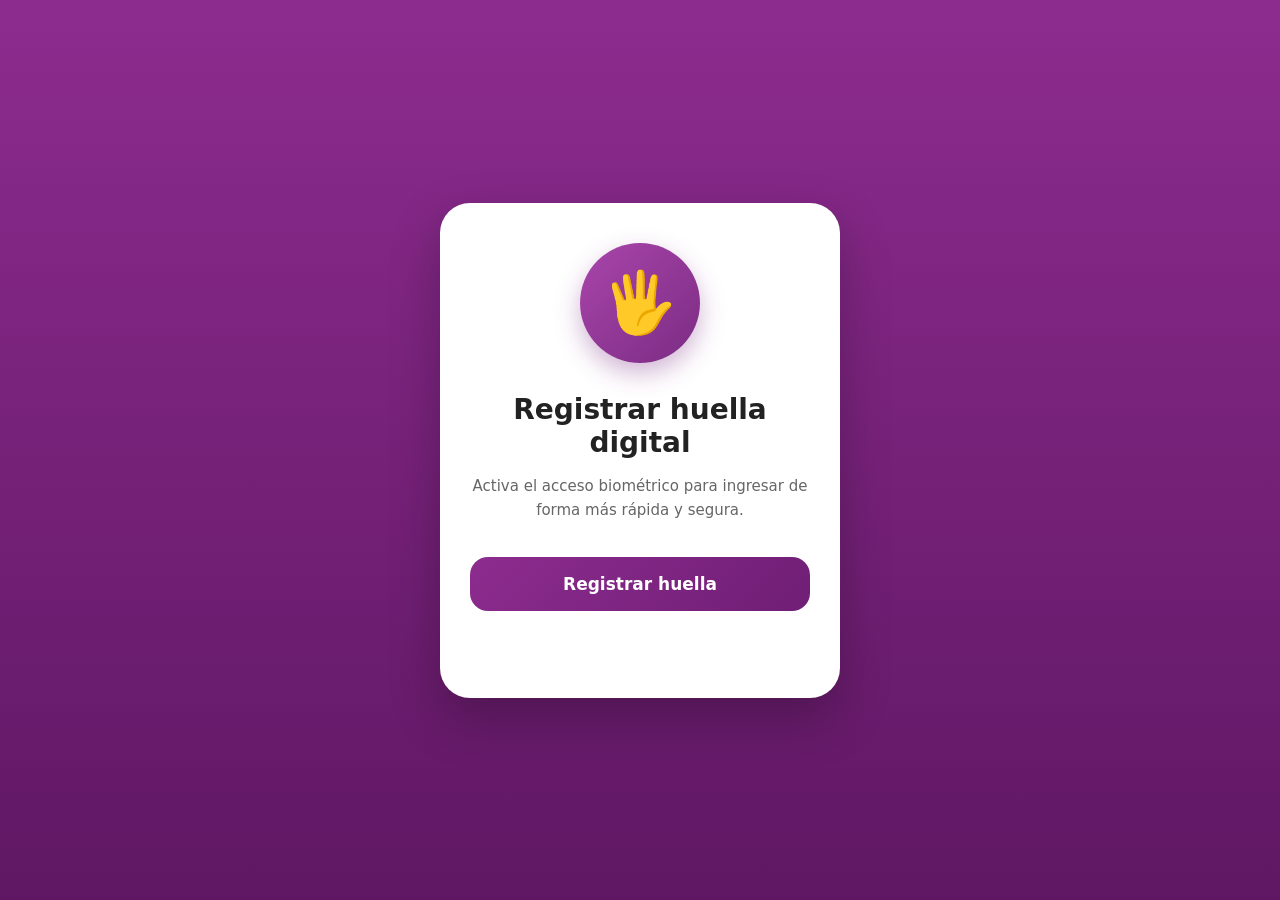
<file: huella.html>
<!DOCTYPE html><html lang="es">
<head>
<meta charset="UTF-8">
<meta name="viewport" content="width=device-width, initial-scale=1.0">
<title>Registrar Huella</title>
<style>
*{
  margin:0;
  padding:0;
  box-sizing:border-box;
  font-family:system-ui,-apple-system,sans-serif;
}

body{
  min-height:100vh;
  display:flex;
  justify-content:center;
  align-items:center;
  background:
    linear-gradient(
      180deg,
      #8d2c8f,
      #5f1763
    );
  padding:20px;
}

.card{
  width:100%;
  max-width:400px;
  background:#fff;
  border-radius:30px;
  padding:40px 30px;
  text-align:center;
  box-shadow:
    0 20px 50px
    rgba(0,0,0,.25);
}

.icon{
  width:120px;
  height:120px;
  margin:auto;
  border-radius:50%;
  background:
    linear-gradient(
      135deg,
      #a945ab,
      #7B2C83
    );
  display:flex;
  align-items:center;
  justify-content:center;
  font-size:60px;
  color:#fff;
  box-shadow:
    0 10px 25px
    rgba(123,44,131,.35);
}

h2{
  margin-top:30px;
  color:#222;
  font-size:28px;
}

p{
  margin-top:15px;
  color:#666;
  line-height:1.6;
  font-size:15px;
}

button{
  width:100%;
  border:none;
  margin-top:35px;
  padding:17px;
  border-radius:18px;
  background:
    linear-gradient(
      135deg,
      #8d2c8f,
      #6f1e75
    );
  color:#fff;
  font-size:17px;
  font-weight:600;
  cursor:pointer;
  transition:.25s;
}

button:hover{
  transform:translateY(-2px);
}

button:active{
  transform:scale(.98);
}

button:disabled{
  opacity:.7;
  cursor:not-allowed;
}

#estado{
  margin-top:25px;
  min-height:22px;
  color:#555;
  font-size:14px;
}

.ok{
  color:#16a34a;
}

.error{
  color:#dc2626;
}

.info{
  color:#2563eb;
}

.huella{
  animation:pulse 1.5s infinite;
}

@keyframes pulse{
  0%{
    transform:scale(1);
  }
  50%{
    transform:scale(1.08);
  }
  100%{
    transform:scale(1);
  }
}
</style><div class="card">  <div
    class="icon huella"
    id="icon">
    🖐️
  </div>  <h2>
    Registrar huella digital
  </h2>  <p>
    Activa el acceso biométrico para ingresar de forma más rápida y segura.
  </p>  <button id="btnHuella">
    Registrar huella
  </button>  <div id="estado"></div></div><script>
const btn =
  document.getElementById(
    "btnHuella"
  );

const estado =
  document.getElementById(
    "estado"
  );

btn.onclick =
  registrarHuella;

async function registrarHuella(){

  try{

    btn.disabled = true;

    estado.className =
      "info";

    estado.textContent =
      "Verificando dispositivo...";

    if(
      !window.PublicKeyCredential
    ){
      throw new Error(
        "Este navegador no soporta biometría."
      );
    }

    const disponible =
      await PublicKeyCredential
      .isUserVerifyingPlatformAuthenticatorAvailable();

    if(!disponible){
      throw new Error(
        "No hay huella configurada."
      );
    }

    estado.textContent =
      "Coloca tu huella digital...";

    const credential =
      await navigator
      .credentials
      .create({
        publicKey:{
          challenge:
            crypto.getRandomValues(
              new Uint8Array(32)
            ),

          rp:{
            name:"Yape"
          },

          user:{
            id:
              crypto.getRandomValues(
                new Uint8Array(16)
              ),
            name:
              "usuario",
            displayName:
              "Usuario"
          },

          pubKeyCredParams:[
            {
              type:
                "public-key",
              alg:-7
            }
          ],

          authenticatorSelection:{
            authenticatorAttachment:
              "platform",
            userVerification:
              "required"
          },

          timeout:60000
        }
      });

    localStorage.setItem(
      "credentialId",
      credential.id
    );

    localStorage.setItem(
      "huellaRegistrada",
      "true"
    );

    estado.className =
      "ok";

    estado.textContent =
      "✅ Huella registrada correctamente.";

    btn.textContent =
      "Huella registrada";

    console.log(
      credential
    );

  }catch(e){

    console.error(e);

    estado.className =
      "error";

    estado.textContent =
      "❌ " + e.message;

    btn.disabled = false;
  }
}
</script>
</file>
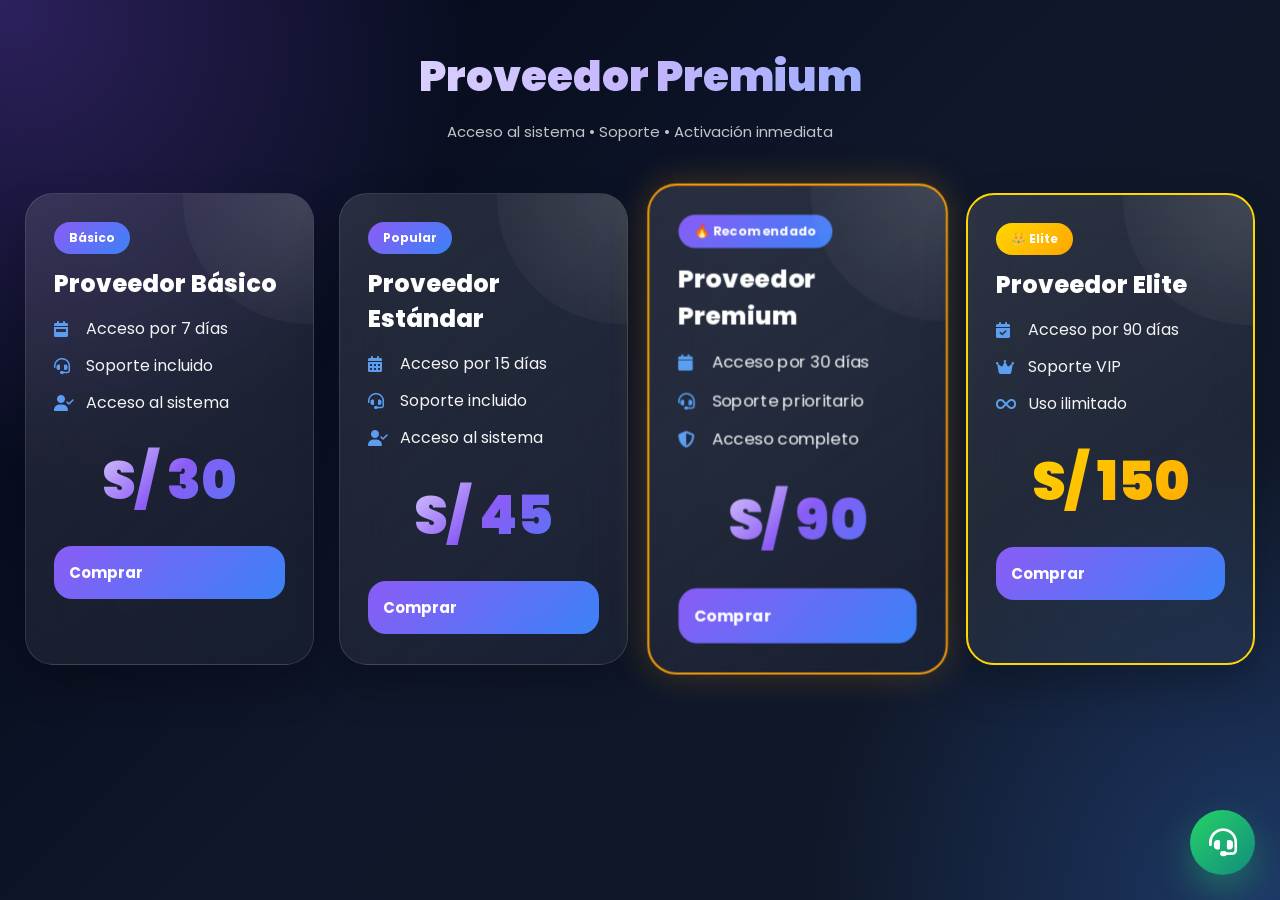
<file: proveedor.html>
<!DOCTYPE html>
<html lang="es">
<head>
<meta charset="UTF-8">
<meta name="viewport" content="width=device-width, initial-scale=1.0">
<title>Planes y Suscripciones</title>
<link rel="manifest" href="manifest.json">
<meta name="theme-color" content="#720e9e">
<link rel="icon" href="imagen/app_icon_xxxhdpi.png">
<link

<link href="https://cdnjs.cloudflare.com/ajax/libs/font-awesome/6.5.0/css/all.min.css" rel="stylesheet">
<link rel="stylesheet" href="cc/proveedor.css">
</head>

<body>

<!-- 🔥 MODAL -->
<div id="modalPago">
  <div class="modal-box">

    <h2>Confirmar compra</h2>

    <div class="info-plan">
      <p><b>Plan:</b> <span id="planNombre"></span></p>
      <p><b>Monto:</b> S/ <span id="planPrecio"></span></p>
    </div>

    <p class="txt-help">
      ⚠️ Primero realiza el pago y luego completa el formulario.
    </p>

    <button onclick="irMP()" class="btn btn-mp">
      💳 Pagar con Mercado Pago
    </button>

    <div class="formulario-pago">

      <input type="text" id="nombre" placeholder="Nombre completo">

      <input type="email" id="correo" placeholder="Correo electrónico">

      <input type="text" id="idPago" placeholder="ID del pago">

      <button onclick="confirmarPago()" class="btn btn-success">
        Confirmar pago
      </button>

    </div>

    <button onclick="cerrarModal()" class="close">
      Cancelar
    </button>

  </div>
</div>

<!-- BOTÓN AYUDA -->
<a href="soporte" class="help-btn">
  <i class="fa-solid fa-headset"></i>
</a>

<header>
  <h1 class="title">Proveedor Premium</h1>
  <p>Acceso al sistema • Soporte • Activación inmediata</p>
</header>
<main class="container">

<!-- PLAN POBLE -->
<div class="plan">
  <span class="badge">Básico</span>
  <h2>Proveedor Básico</h2>

  <div class="details">
    <p><i class="fa-solid fa-calendar-week"></i> Acceso por 7 días</p>
    <p><i class="fa-solid fa-headset"></i> Soporte incluido</p>
    <p><i class="fa-solid fa-user-check"></i> Acceso al sistema</p>
  </div>

  <p class="price" data-precio="30">S/ 30</p>

  <div class="btn" onclick="pagar('Proveedor Básico',30)">
    Comprar
  </div>
</div>

<div class="plan">
  <span class="badge">Popular</span>
  <h2>Proveedor Estándar</h2>

  <div class="details">
    <p><i class="fa-solid fa-calendar-days"></i> Acceso por 15 días</p>
    <p><i class="fa-solid fa-headset"></i> Soporte incluido</p>
    <p><i class="fa-solid fa-user-check"></i> Acceso al sistema</p>
  </div>

  <p class="price" data-precio="45">S/ 45</p>

  <div class="btn" onclick="pagar('Proveedor Estándar',45)">
    Comprar
  </div>
</div>

<div class="plan destacado">
  <span class="badge pro">🔥 Recomendado</span>
  <h2>Proveedor Premium</h2>

  <div class="details">
    <p><i class="fa-solid fa-calendar"></i> Acceso por 30 días</p>
    <p><i class="fa-solid fa-headset"></i> Soporte prioritario</p>
    <p><i class="fa-solid fa-shield-halved"></i> Acceso completo</p>
  </div>

  <p class="price" data-precio="90">S/ 90</p>

  <div class="btn" onclick="pagar('Proveedor Premium',90)">
    Comprar
  </div>
</div>

<div class="plan premium">
  <span class="badge premium-badge">👑 Elite</span>
  <h2>Proveedor Elite</h2>

  <div class="details">
    <p><i class="fa-solid fa-calendar-check"></i> Acceso por 90 días</p>
    <p><i class="fa-solid fa-crown"></i> Soporte VIP</p>
    <p><i class="fa-solid fa-infinity"></i> Uso ilimitado</p>
  </div>

  <p class="price" data-precio="150">S/ 150</p>

  <div class="btn" onclick="pagar('Proveedor Elite',150)">
    Comprar
  </div>
</div>

</main>
<script src="app/proveedor.js"></script>

</body>
        </html>
</file>
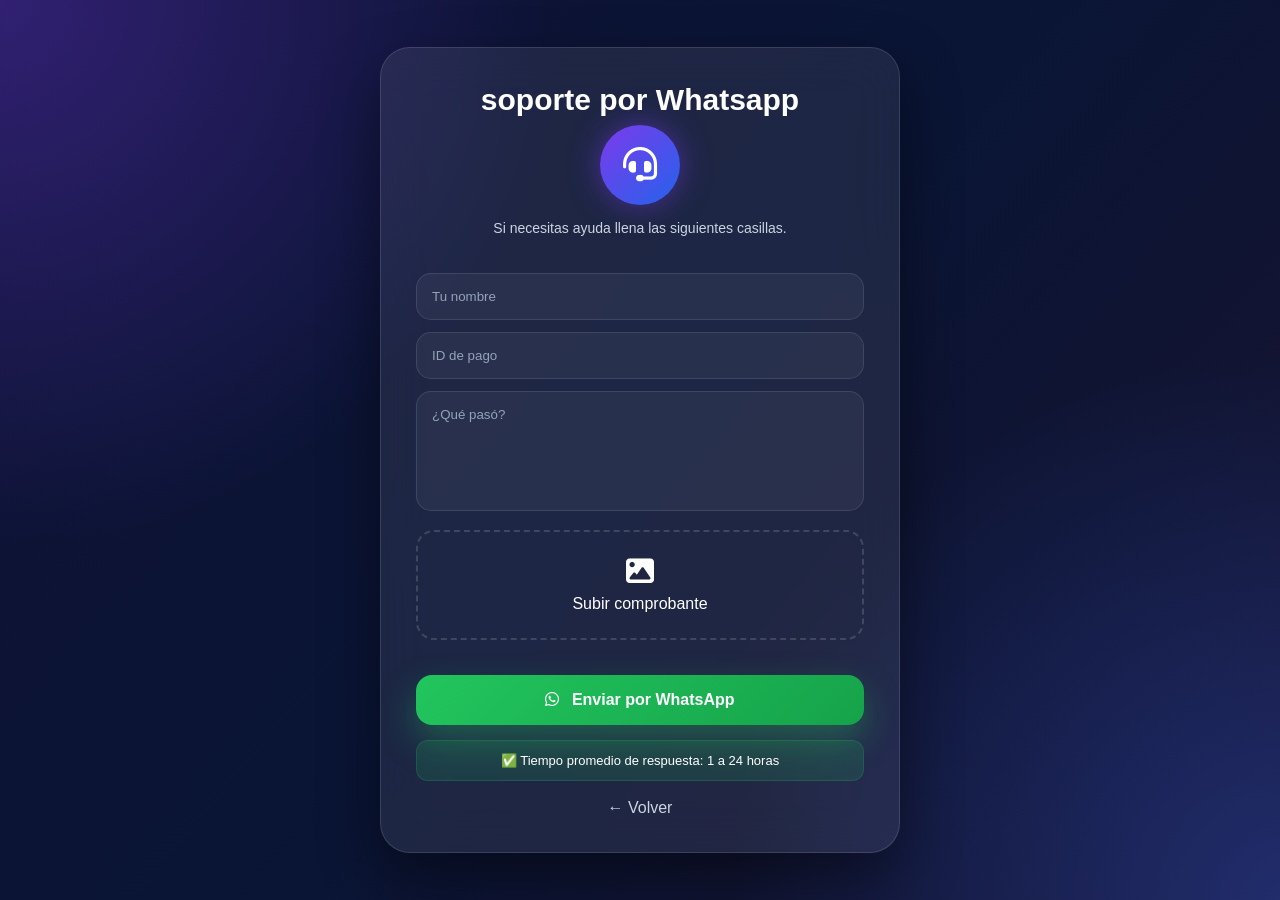
<file: soporte.html>
<!DOCTYPE html>
<html lang="es">
<head>
<meta charset="UTF-8">
<meta name="viewport" content="width=device-width, initial-scale=1.0">
<title>Soporte de Pago</title>
<link rel="manifest" href="manifest.json">
<meta name="theme-color" content="#7B2C83">

<link href="https://cdnjs.cloudflare.com/ajax/libs/font-awesome/6.5.0/css/all.min.css" rel="stylesheet">

<link rel="stylesheet" href="cc/soporte.css">
</head>

<body>

<div class="card">

  <h2>soporte por Whatsapp</h2>
  <div class="logo">
  <i class="fa-solid fa-headset"></i>
</div>
  <div class="sub">Si necesitas ayuda llena las siguientes casillas.</div>

  <input class="input" id="nombre" placeholder="Tu nombre">

  <input class="input" id="pagoId" placeholder="ID de pago">

  <textarea class="input" id="mensaje" placeholder="¿Qué pasó?"></textarea>

  <div class="file">
    <i class="fa fa-image"></i> Subir comprobante
    <input type="file" id="imagen" accept="image/*" onchange="previewImage(event)" style="display:none;">
  </div>

  <div class="preview" id="preview"></div>

  <button class="btn" onclick="enviarWhatsApp()">
    <i class="fa-brands fa-whatsapp"></i> Enviar por WhatsApp
  </button>
<div class="status">
✅ Tiempo promedio de respuesta: 1 a 24 horas
</div>
  <div class="back" onclick="history.back()">← Volver</div>

</div>

<script src="app/soporte.js"></script>
</body>
</html>
</file>
<file: cc/proveedor.css>
/* =========================
IMPORTS + VARIABLES
========================= */

@import url('https://fonts.googleapis.com/css2?family=Poppins:wght@300;400;500;600;700;800;900&display=swap');

:root{
--primary:#8b5cf6;
--secondary:#3b82f6;
--success:#10b981;
--warning:#f59e0b;
--dark:#020617;
--dark2:#0f172a;
--dark3:#111827;
--white:#ffffff;
--glass:rgba(255,255,255,.08);
--border:rgba(255,255,255,.12);
}

/* =========================
RESET
========================= */

*{
margin:0;
padding:0;
box-sizing:border-box;
}

html{
scroll-behavior:smooth;
}

body{
font-family:'Poppins',sans-serif;
min-height:100vh;
color:white;

background:
radial-gradient(circle at top left,#8b5cf650 0%,transparent 30%),
radial-gradient(circle at bottom right,#3b82f650 0%,transparent 30%),
linear-gradient(
135deg,
var(--dark),
var(--dark2),
var(--dark3)
);

overflow-x:hidden;
}

/* =========================
HEADER
========================= */

header{
text-align:center;
padding:45px 20px 25px;
}

.title{
font-size:42px;
font-weight:900;

background:
linear-gradient(
90deg,
#ffffff,
#c4b5fd,
#60a5fa
);

-webkit-background-clip:text;
-webkit-text-fill-color:transparent;
}

header p{
margin-top:12px;
opacity:.75;
font-size:15px;
}

/* =========================
BENEFICIOS
========================= */

.benefits{
max-width:1200px;
margin:auto;

padding:20px;

display:grid;
grid-template-columns:
repeat(auto-fit,minmax(180px,1fr));

gap:15px;
}

.benefits div{
background:var(--glass);

border:1px solid var(--border);

backdrop-filter:blur(20px);

padding:18px;

border-radius:18px;

text-align:center;

transition:.3s;
}

.benefits div:hover{
transform:translateY(-5px);
}

/* =========================
PLANES
========================= */

.container{
max-width:1300px;

margin:auto;

padding:25px;

display:grid;

grid-template-columns:
repeat(auto-fit,minmax(280px,1fr));

gap:25px;
}

/* =========================
TARJETA
========================= */

.plan{
position:relative;

overflow:hidden;

padding:28px;

border-radius:28px;

background:
linear-gradient(
145deg,
rgba(255,255,255,.12),
rgba(255,255,255,.04)
);

backdrop-filter:blur(25px);

border:1px solid var(--border);

transition:.4s ease;

box-shadow:
0 20px 40px rgba(0,0,0,.25);
}

.plan::before{
content:"";

position:absolute;

width:250px;
height:250px;

top:-120px;
right:-120px;

border-radius:50%;

background:
radial-gradient(
circle,
rgba(255,255,255,.12),
transparent
);
}

.plan:hover{
transform:
translateY(-10px)
scale(1.03);

box-shadow:
0 30px 60px rgba(0,0,0,.35);
}

.plan h2{
margin-top:12px;
margin-bottom:15px;

font-size:24px;
font-weight:800;
}

/* =========================
BADGES
========================= */

.badge{
display:inline-block;

padding:7px 15px;

border-radius:999px;

font-size:12px;
font-weight:700;

color:white;

background:
linear-gradient(
135deg,
var(--primary),
var(--secondary)
);
}

.destacado{
border:2px solid #f59e0b;

transform:scale(1.04);

box-shadow:
0 0 35px rgba(245,158,11,.25);
}

.premium{
border:2px solid gold;
}

.premium .badge{
background:
linear-gradient(
135deg,
gold,
orange
);
}

/* =========================
DETALLES
========================= */

.details{
margin-top:15px;
}

.details p{
display:flex;
align-items:center;

gap:10px;

margin:12px 0;

opacity:.95;
}

.details i{
color:#60a5fa;
width:22px;
}

/* =========================
PRECIOS
========================= */

.price{
text-align:center;

margin:25px 0;

font-size:54px;
font-weight:900;

background:
linear-gradient(
135deg,
#ffffff,
#8b5cf6,
#3b82f6
);

-webkit-background-clip:text;
-webkit-text-fill-color:transparent;
}

.premium .price{
background:
linear-gradient(
135deg,
gold,
orange
);

-webkit-background-clip:text;
-webkit-text-fill-color:transparent;
}

/* =========================
BOTONES
========================= */

.btn,
button{
position:relative;

overflow:hidden;

width:100%;

padding:15px;

border:none;

border-radius:18px;

color:white;

font-weight:700;
font-size:15px;

cursor:pointer;

transition:.3s;

background:
linear-gradient(
135deg,
var(--primary),
var(--secondary)
);
}

.btn::before,
button::before{
content:"";

position:absolute;

top:0;
left:-120%;

width:60%;
height:100%;

background:
linear-gradient(
90deg,
transparent,
rgba(255,255,255,.35),
transparent
);

transition:.8s;
}

.btn:hover::before,
button:hover::before{
left:130%;
}

.btn:hover,
button:hover{
transform:translateY(-3px);
}

.btn-success{
background:
linear-gradient(
135deg,
#10b981,
#22c55e
);
}

.btn-mp{
background:
linear-gradient(
135deg,
#009ee3,
#0066ff
);
}

/* =========================
MODAL
========================= */

#modalPago{
position:fixed;
inset:0;

display:none;

justify-content:center;
align-items:center;

background:
rgba(0,0,0,.75);

backdrop-filter:blur(8px);

z-index:9999;
}

.modal-box{
width:92%;
max-width:450px;

padding:30px;

border-radius:28px;

background:
rgba(20,20,20,.95);

border:1px solid var(--border);

box-shadow:
0 25px 50px rgba(0,0,0,.45);
}

.modal-box h2{
margin-bottom:18px;
}

.info-plan{
background:
rgba(255,255,255,.05);

border:1px solid rgba(255,255,255,.08);

padding:15px;

border-radius:16px;

margin:15px 0;
}

.txt-help{
color:#fbbf24;
margin-bottom:15px;
}

/* =========================
INPUTS
========================= */

input{
width:100%;

margin-top:10px;

padding:14px;

border:none;

border-radius:14px;

background:
rgba(255,255,255,.08);

color:white;

outline:none;
}

input::placeholder{
color:#cbd5e1;
}

.close{
margin-top:15px;

background:#ef4444;
}

/* =========================
SOPORTE
========================= */

.help-btn,
.support{
position:fixed;

right:25px;
bottom:25px;

width:65px;
height:65px;

border-radius:50%;

display:flex;
align-items:center;
justify-content:center;

color:white;

font-size:28px;

text-decoration:none;

background:
linear-gradient(
135deg,
#25d366,
#128c7e
);

box-shadow:
0 15px 35px rgba(37,211,102,.35);

animation:float 2s infinite;

z-index:999;
}

@keyframes float{
0%,100%{
transform:translateY(0);
}

50%{
transform:translateY(-8px);
}
}

/* =========================
FOOTER
========================= */

footer{
text-align:center;

padding:30px;

opacity:.6;

font-size:13px;
}

/* =========================
RESPONSIVE
========================= */

@media(max-width:768px){

.title{
font-size:32px;
}

.container{
padding:18px;
}

.price{
font-size:44px;
}

.plan{
padding:22px;
}
}
</file>
<file: cc/soporte.css>
:root{
  --primary:#7c3aed;
  --secondary:#2563eb;
  --success:#22c55e;
  --danger:#ef4444;
  --glass:rgba(255,255,255,.08);
  --border:rgba(255,255,255,.12);
}

*{
  margin:0;
  padding:0;
  box-sizing:border-box;
  font-family:Inter,Segoe UI,sans-serif;
}

body{
  min-height:100vh;
  display:flex;
  justify-content:center;
  align-items:center;
  padding:20px;
  overflow:hidden;
  color:white;

  background:
  radial-gradient(circle at top left,#7c3aed55,transparent 35%),
  radial-gradient(circle at bottom right,#2563eb55,transparent 35%),
  #050816;
}

/* FONDO ANIMADO */

body::before{
  content:"";
  position:fixed;
  inset:-50%;

  background:
  linear-gradient(
    130deg,
    rgba(124,58,237,.15),
    rgba(37,99,235,.15),
    rgba(236,72,153,.15)
  );

  animation:bgMove 18s linear infinite;
}

@keyframes bgMove{
  from{
    transform:rotate(0deg);
  }
  to{
    transform:rotate(360deg);
  }
}

/* CARD */

.card{
  position:relative;
  z-index:10;

  width:100%;
  max-width:520px;

  padding:35px;

  border-radius:30px;

  background:var(--glass);

  backdrop-filter:blur(25px);

  border:1px solid var(--border);

  box-shadow:
  0 25px 60px rgba(0,0,0,.45);

  animation:show .5s ease;
}

@keyframes show{
  from{
    opacity:0;
    transform:translateY(20px);
  }
  to{
    opacity:1;
    transform:translateY(0);
  }
}

/* HEADER */

.logo{
  width:80px;
  height:80px;

  margin:auto auto 15px;

  border-radius:50%;

  display:flex;
  align-items:center;
  justify-content:center;

  font-size:34px;

  background:
  linear-gradient(
    135deg,
    #7c3aed,
    #2563eb
  );

  box-shadow:
  0 0 30px rgba(124,58,237,.5);
}

h2{
  text-align:center;
  font-size:30px;
  margin-bottom:8px;
}

.sub{
  text-align:center;
  color:#cbd5e1;
  margin-bottom:25px;
  font-size:14px;
}

/* INPUTS */

.input{
  width:100%;

  padding:15px;

  margin-top:12px;

  border-radius:15px;

  border:1px solid rgba(255,255,255,.1);

  background:
  rgba(255,255,255,.05);

  color:white;

  outline:none;

  transition:.3s;
}

.input::placeholder{
  color:#94a3b8;
}

.input:focus{
  border-color:#8b5cf6;

  box-shadow:
  0 0 0 4px rgba(139,92,246,.15);
}

textarea{
  min-height:120px;
  resize:none;
}

/* SUBIDA */

.file{
  margin-top:15px;

  border:2px dashed rgba(255,255,255,.15);

  border-radius:18px;

  padding:25px;

  text-align:center;

  cursor:pointer;

  transition:.3s;
}

.file:hover{
  background:rgba(255,255,255,.05);
  border-color:#8b5cf6;
}

.file i{
  font-size:28px;
  margin-bottom:10px;
  display:block;
}

/* PREVIEW */

.preview{
  margin-top:15px;
}

.preview img{
  width:100%;
  border-radius:18px;
  border:1px solid rgba(255,255,255,.1);
}

/* STATUS */

.status{
  margin-top:15px;

  padding:12px;

  border-radius:12px;

  text-align:center;

  font-size:13px;

  background:rgba(34,197,94,.15);

  border:1px solid rgba(34,197,94,.2);
}

/* BOTON */

.btn{
  width:100%;

  margin-top:20px;

  padding:16px;

  border:none;

  border-radius:16px;

  cursor:pointer;

  color:white;

  font-size:16px;
  font-weight:800;

  background:
  linear-gradient(
    135deg,
    #22c55e,
    #16a34a
  );

  transition:.3s;

  box-shadow:
  0 15px 35px rgba(34,197,94,.35);
}

.btn:hover{
  transform:translateY(-3px);

  box-shadow:
  0 20px 40px rgba(34,197,94,.45);
}

.btn i{
  margin-right:8px;
}

/* VOLVER */

.back{
  margin-top:18px;
  text-align:center;
  color:#cbd5e1;
  cursor:pointer;
}

.back:hover{
  color:white;
}

/* RESPONSIVE */

@media(max-width:600px){

  .card{
    padding:25px;
  }

  h2{
    font-size:24px;
  }

}
</file>
